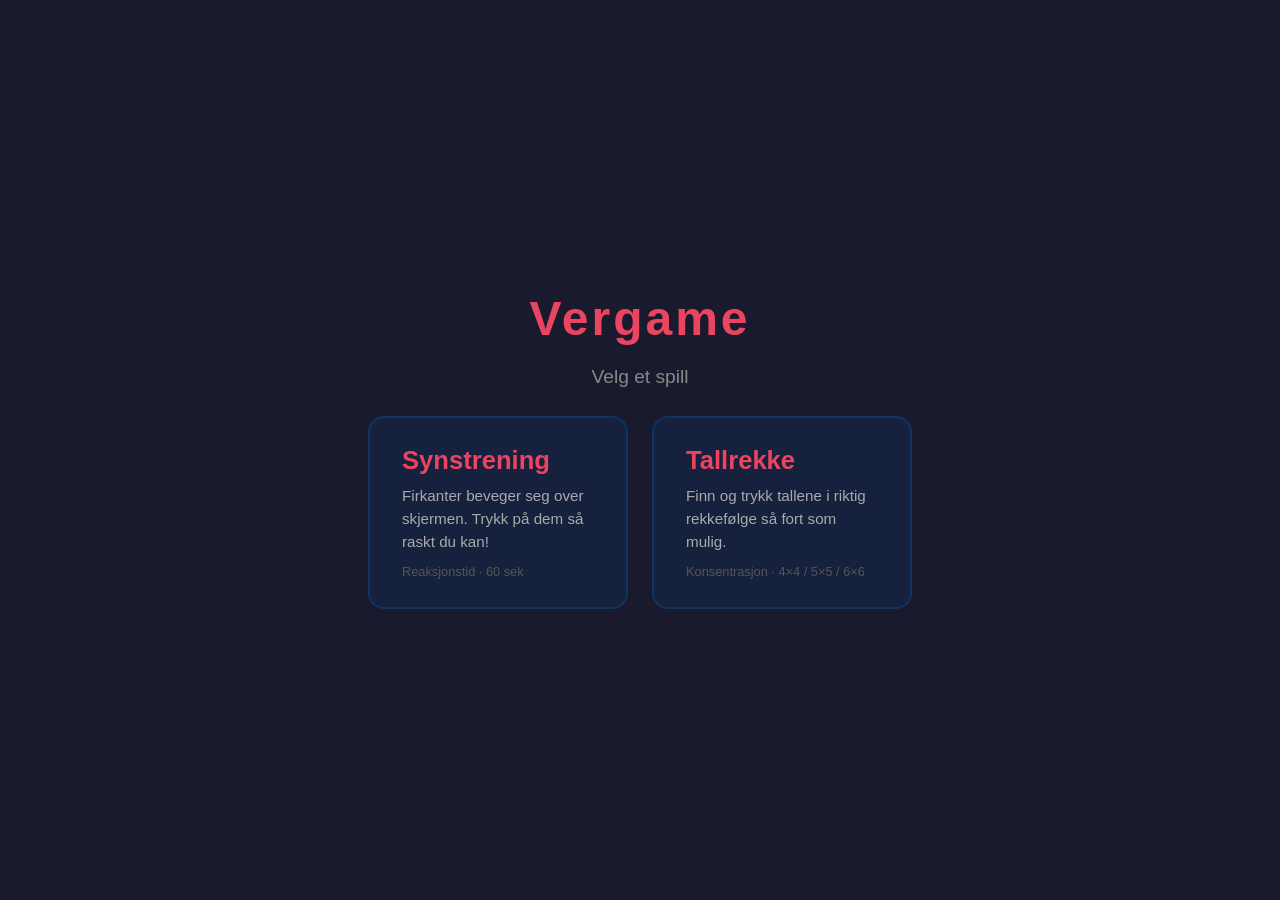
<file: index.html>
<!DOCTYPE html>
<html lang="no">
<head>
  <meta charset="UTF-8">
  <meta name="viewport" content="width=device-width, initial-scale=1.0">
  <title>Vergame</title>
  <link rel="stylesheet" href="style.css">
</head>
<body>
  <div id="menu-screen">
    <h1 class="menu-title">Vergame</h1>
    <p class="menu-subtitle">Velg et spill</p>
    <div class="game-cards">
      <a class="game-card" href="synstrening.html">
        <div class="card-title">Synstrening</div>
        <p class="card-desc">Firkanter beveger seg over skjermen. Trykk på dem så raskt du kan!</p>
        <span class="card-tag">Reaksjonstid · 60 sek</span>
      </a>
      <a class="game-card" href="tallrekke.html">
        <div class="card-title">Tallrekke</div>
        <p class="card-desc">Finn og trykk tallene i riktig rekkefølge så fort som mulig.</p>
        <span class="card-tag">Konsentrasjon · 4×4 / 5×5 / 6×6</span>
      </a>
    </div>
  </div>
</body>
</html>
</file>
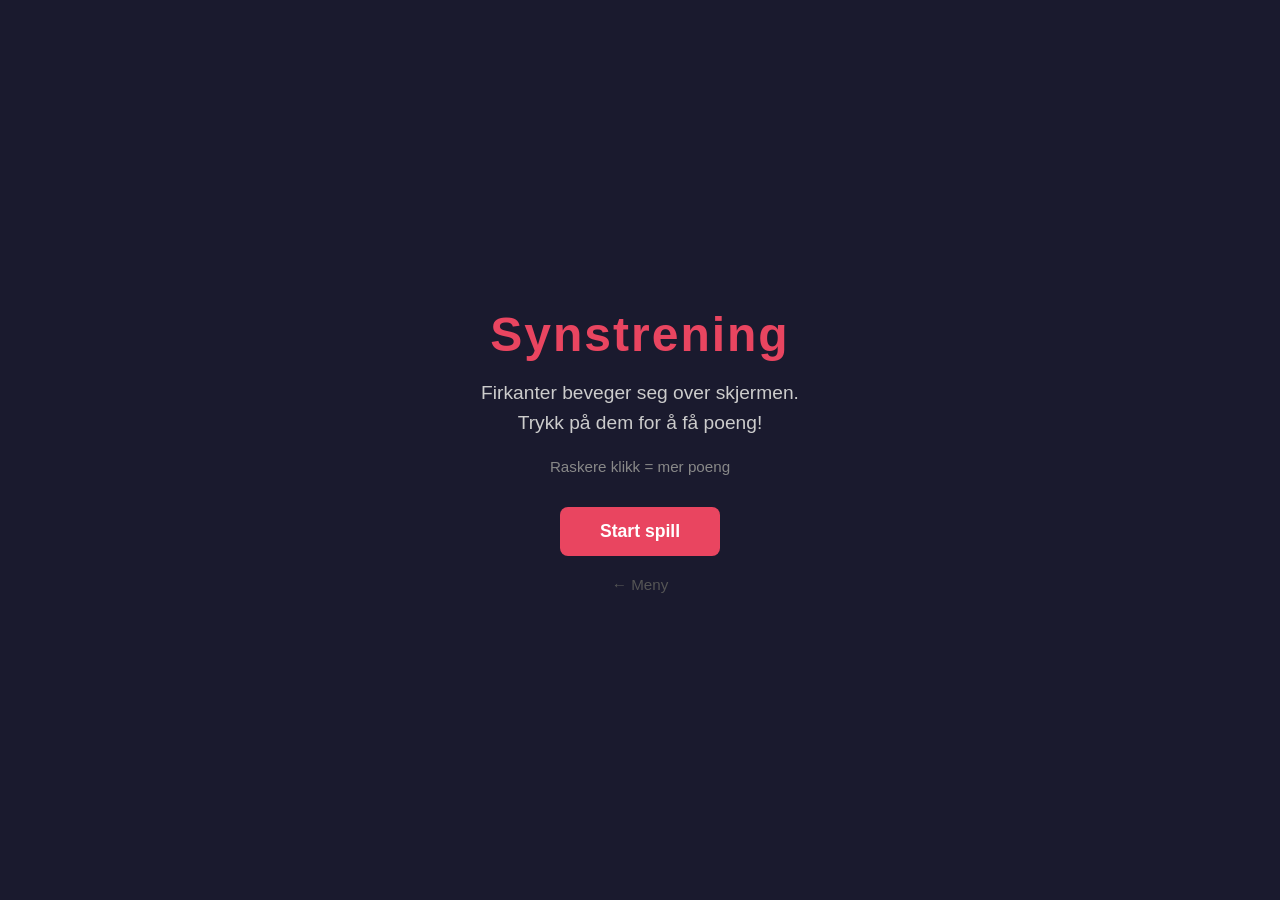
<file: synstrening.html>
<!DOCTYPE html>
<html lang="no">
<head>
  <meta charset="UTF-8">
  <meta name="viewport" content="width=device-width, initial-scale=1.0">
  <title>Synstrening</title>
  <link rel="stylesheet" href="style.css">
</head>
<body>

  <!-- Start screen -->
  <div id="start-screen">
    <h1>Synstrening</h1>
    <p>Firkanter beveger seg over skjermen.<br>Trykk på dem for å få poeng!</p>
    <p class="hint">Raskere klikk = mer poeng</p>
    <button id="start-btn">Start spill</button>
    <a class="back-link" href="index.html">← Meny</a>
  </div>

  <!-- Game over screen -->
  <div id="gameover-screen" class="hidden">
    <h1>Spill over!</h1>
    <p>Poeng: <span id="final-score">0</span></p>
    <p>Nivå nådd: <span id="final-level">1</span></p>
    <button id="restart-btn">Spill igjen</button>
    <a class="back-link" href="index.html">← Meny</a>
  </div>

  <!-- HUD -->
  <div id="hud" class="hidden">
    <div class="hud-item">Poeng: <span id="score">0</span></div>
    <div class="hud-item">Nivå: <span id="level">1</span></div>
    <div class="hud-item">Tid: <span id="timer">60</span>s</div>
  </div>

  <!-- Game area -->
  <div id="game-area" class="hidden"></div>

  <script src="game.js"></script>
</body>
</html>
</file>
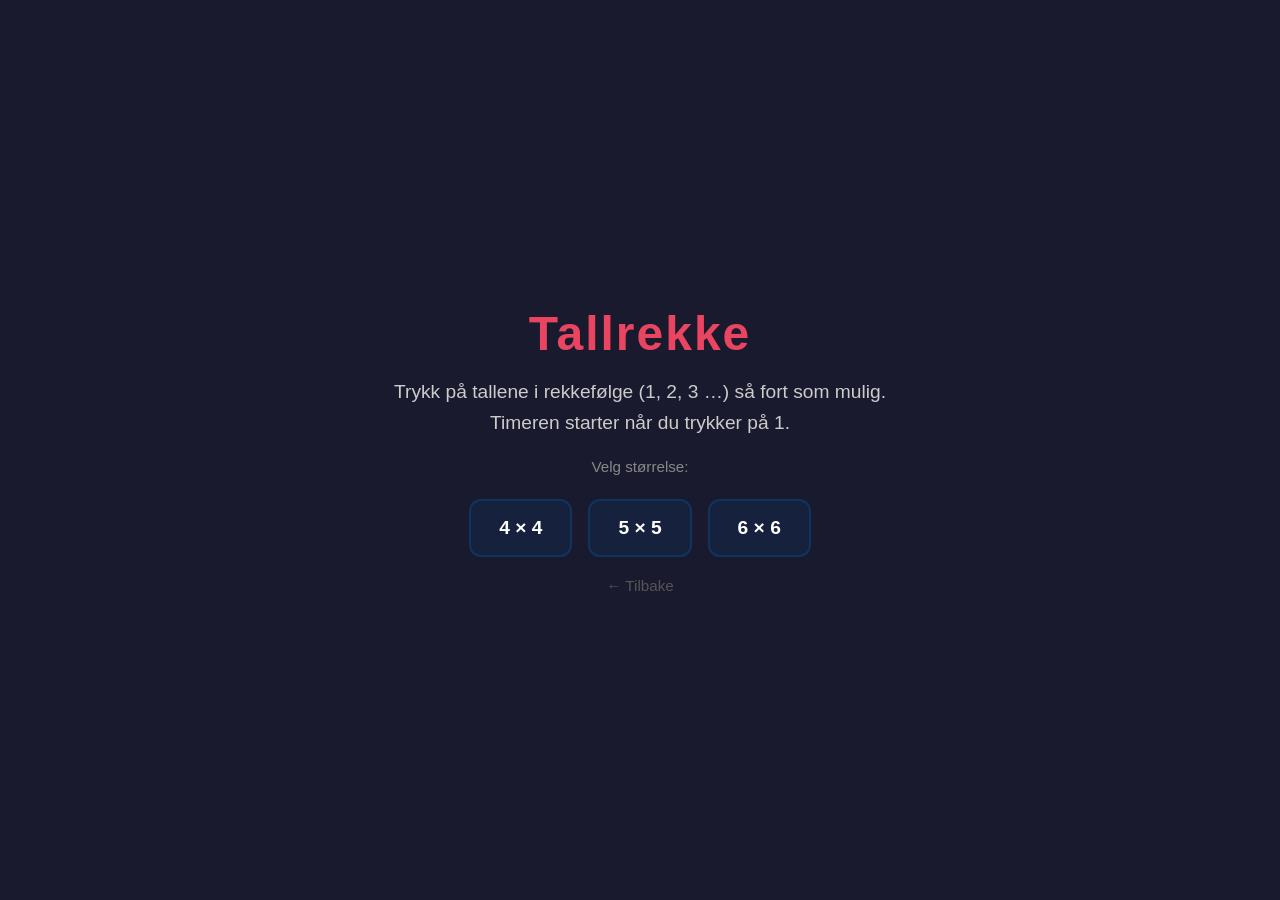
<file: tallrekke.html>
<!DOCTYPE html>
<html lang="no">
<head>
  <meta charset="UTF-8">
  <meta name="viewport" content="width=device-width, initial-scale=1.0">
  <title>Tallrekke</title>
  <link rel="stylesheet" href="style.css">
</head>
<body>

  <!-- Setup screen -->
  <div id="setup-screen">
    <h1>Tallrekke</h1>
    <p>Trykk på tallene i rekkefølge (1, 2, 3 …) så fort som mulig.<br>Timeren starter når du trykker på 1.</p>
    <p class="hint">Velg størrelse:</p>
    <div class="size-buttons">
      <button class="size-btn" data-size="4">4 × 4</button>
      <button class="size-btn" data-size="5">5 × 5</button>
      <button class="size-btn" data-size="6">6 × 6</button>
    </div>
    <a class="back-link" href="index.html">← Tilbake</a>
  </div>

  <!-- Game screen -->
  <div id="tr-game-screen" class="hidden">
    <div id="tr-hud">
      <div class="hud-item">Tid: <span id="elapsed-time">0.0</span> s</div>
      <div class="hud-item">Neste: <span id="next-number">1</span></div>
    </div>
    <div id="grid-wrapper">
      <div id="grid"></div>
    </div>
  </div>

  <!-- Result screen -->
  <div id="result-screen" class="hidden">
    <h1>Ferdig!</h1>
    <p class="result-time">Tid: <span id="final-time">0.00</span> s</p>
    <button id="play-again-btn">Spill igjen</button>
    <a class="back-link" href="index.html">← Meny</a>
  </div>

  <script src="tallrekke.js"></script>
</body>
</html>
</file>
<file: style.css>
* {
  margin: 0;
  padding: 0;
  box-sizing: border-box;
}

body {
  background: #1a1a2e;
  color: #fff;
  font-family: 'Segoe UI', sans-serif;
  overflow: hidden;
  height: 100vh;
  width: 100vw;
}

/* --- Screens --- */
#start-screen,
#gameover-screen {
  position: fixed;
  inset: 0;
  display: flex;
  flex-direction: column;
  align-items: center;
  justify-content: center;
  gap: 16px;
  background: #1a1a2e;
  z-index: 100;
}

#start-screen h1,
#gameover-screen h1 {
  font-size: 3rem;
  color: #e94560;
  letter-spacing: 2px;
}

#start-screen p,
#gameover-screen p {
  font-size: 1.2rem;
  color: #ccc;
  text-align: center;
  line-height: 1.6;
}

.hint {
  font-size: 0.95rem !important;
  color: #888 !important;
}

button {
  margin-top: 12px;
  padding: 14px 40px;
  font-size: 1.1rem;
  font-weight: bold;
  background: #e94560;
  color: #fff;
  border: none;
  border-radius: 8px;
  cursor: pointer;
  transition: background 0.2s, transform 0.1s;
}

button:hover {
  background: #c73652;
}

button:active {
  transform: scale(0.97);
}

/* --- HUD --- */
#hud {
  position: fixed;
  top: 0;
  left: 0;
  right: 0;
  display: flex;
  justify-content: center;
  gap: 40px;
  padding: 12px 24px;
  background: rgba(0, 0, 0, 0.4);
  z-index: 10;
  backdrop-filter: blur(4px);
}

.hud-item {
  font-size: 1.1rem;
  color: #ddd;
}

.hud-item span {
  font-weight: bold;
  color: #fff;
}

#score {
  color: #4ecdc4;
}

#level {
  color: #ffe66d;
}

#timer {
  color: #ff6b6b;
}

/* --- Game area --- */
#game-area {
  position: fixed;
  inset: 0;
  top: 48px;
  cursor: crosshair;
}

/* --- Squares --- */
.square {
  position: absolute;
  border-radius: 8px;
  cursor: pointer;
  will-change: transform;
  user-select: none;
  /* Usynlig padding øker klikkbart område uten å endre utseende */
  padding: 10px;
  margin: -10px;
  background-clip: content-box;
}

.square:hover {
  filter: brightness(1.3);
  outline: 3px solid rgba(255, 255, 255, 0.7);
}

.square.hit {
  animation: pop 150ms ease-out forwards;
}

@keyframes pop {
  0%   { transform: scale(1.3); opacity: 1; }
  100% { transform: scale(0);   opacity: 0; }
}

/* --- Score popup --- */
.score-popup {
  position: absolute;
  font-size: 1.1rem;
  font-weight: bold;
  color: #fff;
  pointer-events: none;
  text-shadow: 0 1px 4px rgba(0,0,0,0.6);
  animation: rise 700ms ease-out forwards;
  z-index: 20;
}

@keyframes rise {
  0%   { transform: translateY(0);    opacity: 1; }
  100% { transform: translateY(-50px); opacity: 0; }
}

/* --- Score bump on HUD --- */
@keyframes bump {
  0%   { transform: scale(1.5); }
  100% { transform: scale(1); }
}

.bump {
  display: inline-block;
  animation: bump 200ms ease-out;
}

/* --- Utility --- */
.hidden {
  display: none !important;
}

/* ================================================
   MENY
   ================================================ */
#menu-screen {
  position: fixed;
  inset: 0;
  display: flex;
  flex-direction: column;
  align-items: center;
  justify-content: center;
  gap: 20px;
  background: #1a1a2e;
  padding: 24px;
}

.menu-title {
  font-size: 3rem;
  color: #e94560;
  letter-spacing: 3px;
}

.menu-subtitle {
  font-size: 1.2rem;
  color: #888;
}

.game-cards {
  display: flex;
  gap: 24px;
  flex-wrap: wrap;
  justify-content: center;
  margin-top: 8px;
}

.game-card {
  display: flex;
  flex-direction: column;
  gap: 10px;
  background: #16213e;
  border: 2px solid #0f3460;
  border-radius: 16px;
  padding: 28px 32px;
  text-decoration: none;
  color: inherit;
  width: 260px;
  cursor: pointer;
  transition: border-color 0.2s, transform 0.15s, background 0.2s;
}

.game-card:hover {
  border-color: #e94560;
  transform: translateY(-4px);
  background: #1a2a50;
}

.card-title {
  font-size: 1.6rem;
  font-weight: bold;
  color: #e94560;
}

.card-desc {
  font-size: 0.95rem;
  color: #aaa;
  line-height: 1.5;
}

.card-tag {
  font-size: 0.8rem;
  color: #555;
  margin-top: auto;
}

/* --- Back / navigation link --- */
.back-link {
  color: #555;
  text-decoration: none;
  font-size: 0.95rem;
  margin-top: 4px;
  transition: color 0.2s;
}

.back-link:hover {
  color: #aaa;
}

/* ================================================
   TALLREKKE – skjermer
   ================================================ */
#setup-screen,
#result-screen {
  position: fixed;
  inset: 0;
  display: flex;
  flex-direction: column;
  align-items: center;
  justify-content: center;
  gap: 16px;
  background: #1a1a2e;
  z-index: 100;
}

#setup-screen h1,
#result-screen h1 {
  font-size: 3rem;
  color: #e94560;
  letter-spacing: 2px;
}

#setup-screen p,
#result-screen p {
  font-size: 1.2rem;
  color: #ccc;
  text-align: center;
  line-height: 1.6;
}

.size-buttons {
  display: flex;
  gap: 16px;
  flex-wrap: wrap;
  justify-content: center;
  margin-top: 4px;
}

.size-btn {
  padding: 16px 28px;
  font-size: 1.2rem;
  font-weight: bold;
  background: #16213e;
  color: #fff;
  border: 2px solid #0f3460;
  border-radius: 12px;
  cursor: pointer;
  transition: border-color 0.2s, background 0.2s, transform 0.1s;
  margin-top: 0;
}

.size-btn:hover {
  border-color: #e94560;
  background: #1a2a50;
}

.size-btn:active {
  transform: scale(0.96);
}

.result-time {
  font-size: 2rem !important;
  color: #4ecdc4 !important;
  font-weight: bold;
}

/* ================================================
   TALLREKKE – spillskjerm
   ================================================ */
#tr-game-screen {
  position: fixed;
  inset: 0;
  display: flex;
  flex-direction: column;
  background: #1a1a2e;
}

#tr-hud {
  display: flex;
  justify-content: center;
  gap: 40px;
  padding: 12px 24px;
  background: rgba(0, 0, 0, 0.4);
  backdrop-filter: blur(4px);
  flex-shrink: 0;
}

#grid-wrapper {
  flex: 1;
  display: flex;
  align-items: center;
  justify-content: center;
  padding: 16px;
  overflow: hidden;
  min-height: 0;
}

#grid {
  display: grid;
  gap: 8px;
}

/* --- Grid-celler --- */
.grid-cell {
  background: #16213e;
  border: 2px solid #0f3460;
  border-radius: 10px;
  color: #fff;
  font-size: var(--cell-font-size, 1.6rem);
  font-weight: bold;
  cursor: pointer;
  transition: background 0.1s, border-color 0.1s;
  user-select: none;
  width: 100%;
  height: 100%;
}

.grid-cell:hover:not(:disabled) {
  background: #1a2a50;
  border-color: #4ecdc4;
}

.grid-cell:active:not(:disabled) {
  transform: scale(0.93);
}

.grid-cell.correct {
  background: #0d2a1a;
  border-color: #1a4a2a;
  color: #2d6a4f;
  cursor: default;
}

.grid-cell.wrong {
  animation: cell-shake 220ms ease-in-out;
  border-color: #e94560;
  background: #2a1520;
}

@keyframes cell-shake {
  0%   { transform: translateX(0); }
  25%  { transform: translateX(-6px); }
  75%  { transform: translateX(6px); }
  100% { transform: translateX(0); }
}
</file>
